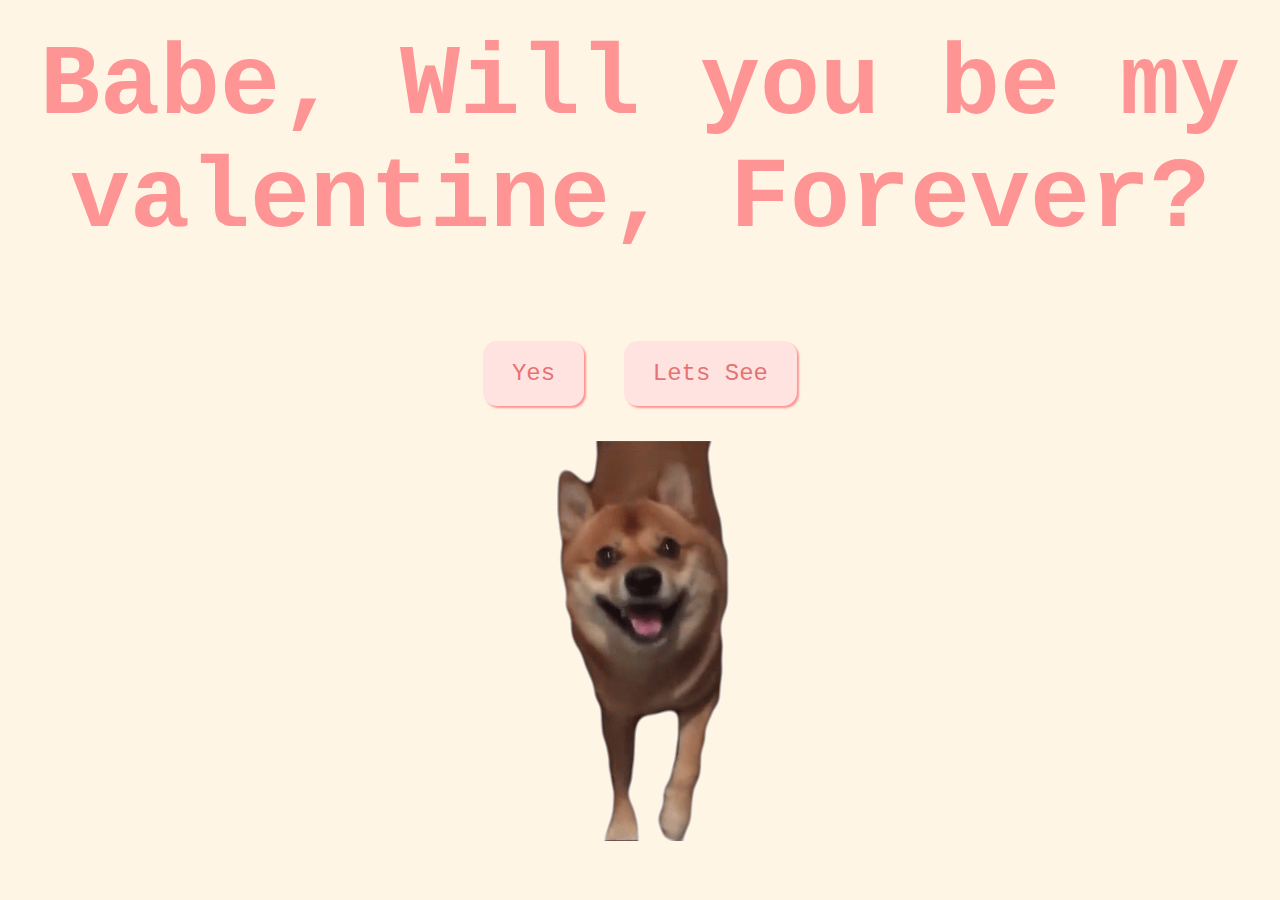
<file: index.html>
<!DOCTYPE html>
<html lang="en">
  <head>
    <meta charset="UTF-8" />
    <meta name="viewport" content="width=device-width, initial-scale=1.0" />
    <title>Be My Valentine</title>
    <link rel="stylesheet" href="css/valentine.css" />
  </head>
  <body>
    <div id="valentineQuestion"><b>Babe, Will you be my valentine, Forever?</b></div>
    <button class="answerButton" onclick="location.href='thankyou.html'">
      Yes
    </button>
    <button class="answerButton" id="noButton">Lets See</button>
    <br />
    <img src="cat.gif" alt="cat asking question" class="responsive" />

    <script>
      document
        .getElementById("noButton")
        .addEventListener("click", function () {
          var yesButton = document.querySelector(
            'button[onclick*="thankyou.html"]'
          );
          var currentFontSize = parseInt(
            window.getComputedStyle(yesButton).fontSize
          );
          yesButton.style.fontSize = currentFontSize + 10 + "px"; // Increase font size by 5px
        });
    </script>
  </body>
</html>
</file>
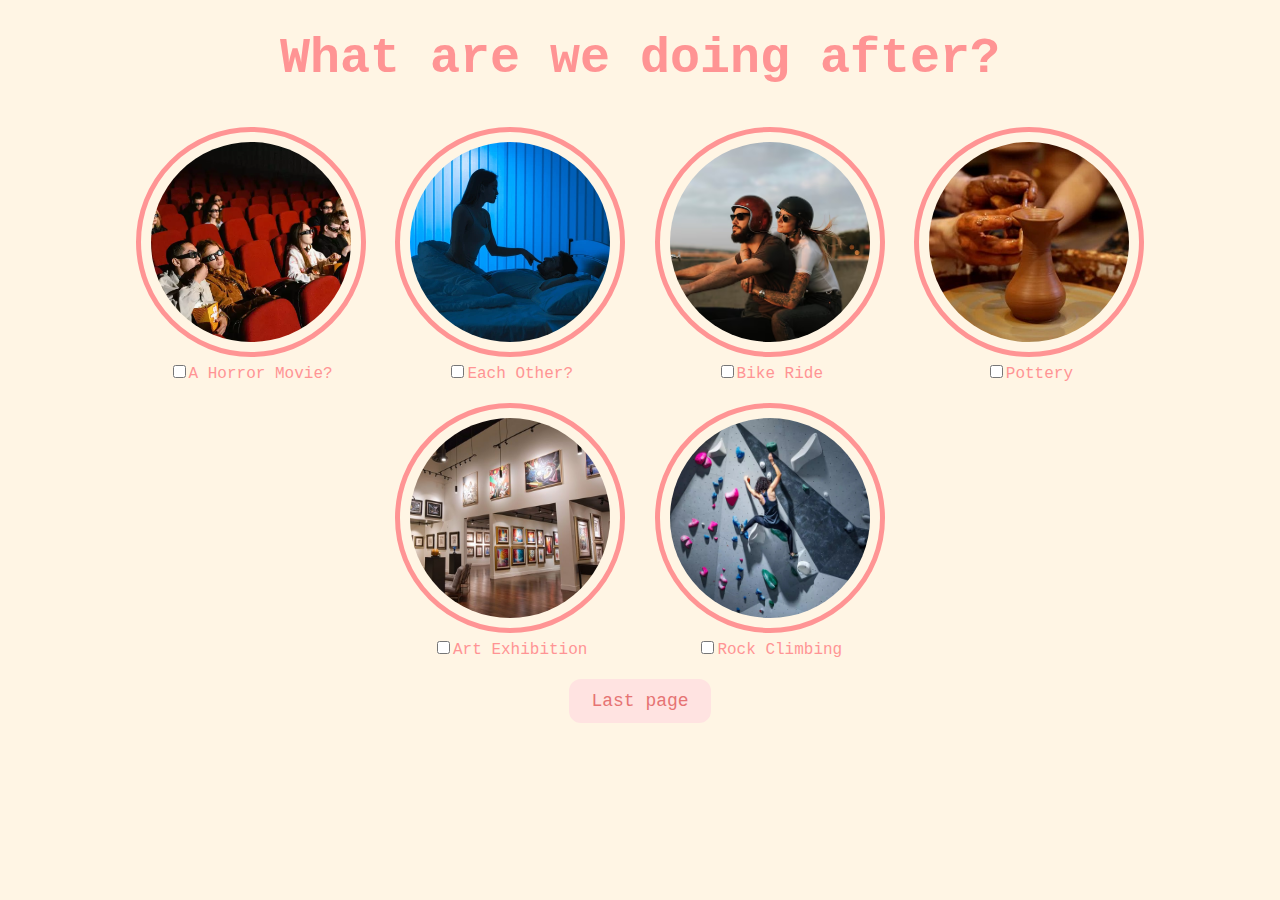
<file: activities.html>
<!DOCTYPE html>
<html lang="en">
  <head>
    <meta charset="UTF-8" />
    <meta name="viewport" content="width=device-width, initial-scale=1.0" />
    <title>Activities</title>
    <link rel="stylesheet" href="css/activities.css" />
  </head>
  <body>
    <div id="activityquestion"><b>What are we doing after?</b></div>
    <div class="activities-selection">
      <div class="activity-item">
        <img src="activities/aquarium.webp" alt="Movie" />
        <label
          ><input
            type="checkbox"
            name="activities"
            value="aquarium"
          />A Horror Movie?</label
        >
      </div>
      <div class="activity-item">
        <img src="activities/arcade.webp" alt="Bedroom" />
        <label
          ><input
            type="checkbox"
            name="activities"
            value="arcade"
          />Each Other?</label
        >
      </div>
      <div class="activity-item">
        <img src="activities/cinema.avif" alt="cinema" />
        <label
          ><input
            type="checkbox"
            name="activities"
            value="cinema"
          />Bike Ride</label
        >
      </div>
      <div class="activity-item">
        <img src="activities/keramika.jpg" alt="ceramics" />
        <label
          ><input
            type="checkbox"
            name="activities"
            value="ceramics"
          />Pottery</label
        >
      </div>
      <div class="activity-item">
        <img src="activities/kunsthalle.jpeg" alt="kunsthalle" />
        <label
          ><input
            type="checkbox"
            name="activities"
            value="kunsthalle"
          />Art Exhibition</label
        >
      </div>
      <div class="activity-item">
        <img src="activities/park.webp" alt="park.webp" />
        <label
          ><input
            type="checkbox"
            name="activities"
            value="park.jpeg"
          />Rock Climbing</label
        >
      </div>
    </div>
    <button class="button" onclick="location.href='lastpage.html'">
      Last page
    </button>
  </body>
</html>
</file>
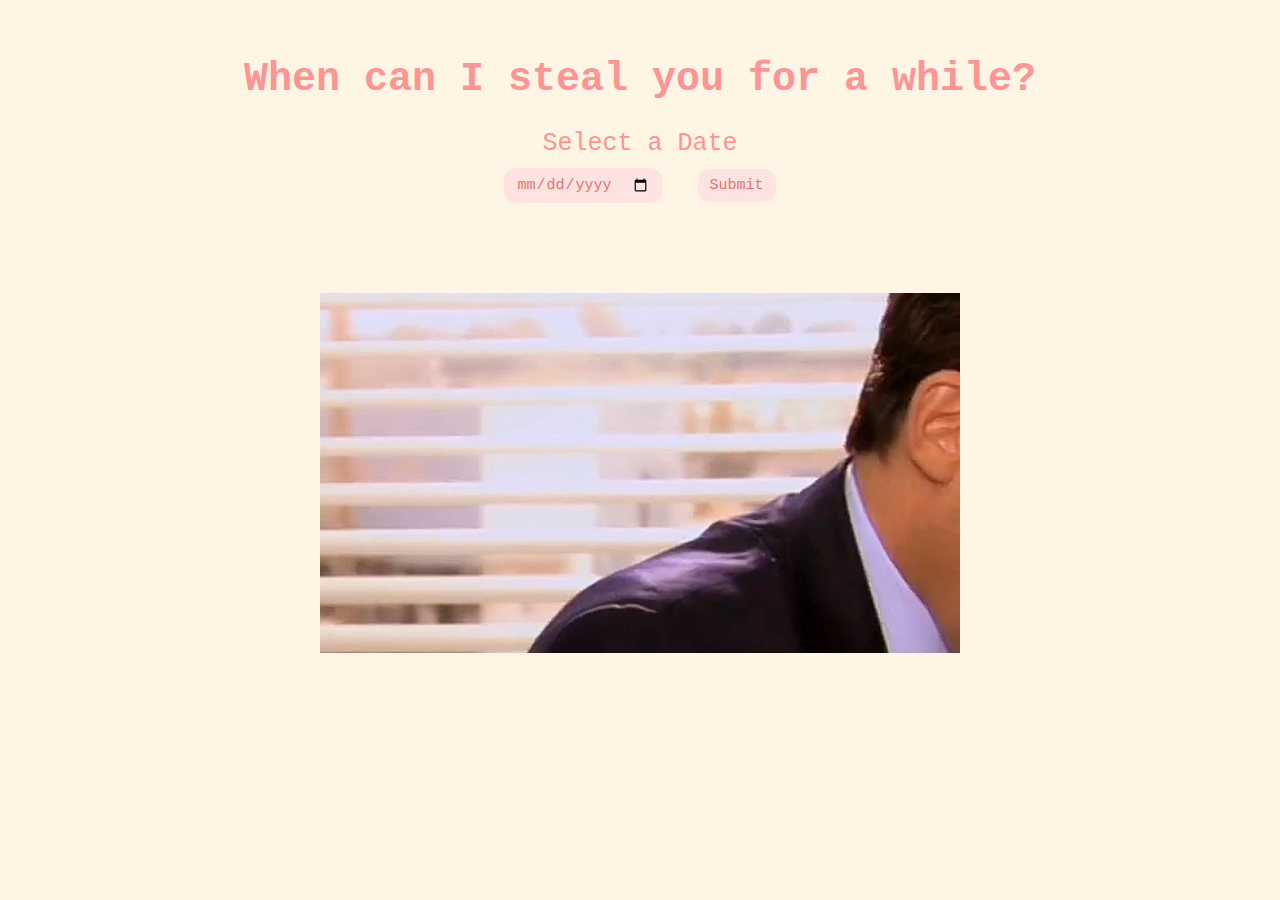
<file: date.html>
<!DOCTYPE html>
<html lang="en">
  <head>
    <meta charset="UTF-8" />
    <meta name="viewport" content="width=device-width, initial-scale=1.0" />
    <title>Date</title>
    <link rel="stylesheet" href="css/date.css" />
    <style>
      .video-container {
        display: flex;
        justify-content: center;
        margin-top: 20px;
      }
      video {
        width: 640px;
        height: 480px;
      }
    </style>
  </head>
  <body>
    <h1 title="choose a date">When can I steal you for a while?</h1>
    <form class="form-group">
      <label>Select a Date</label>
      <div>
        <input type="date" />
        <button class="button" type="submit" formaction="food.html">
          Submit
        </button>
      </div>
    </form>
    <div class="video-container">
      <video autoplay>
        <source src="video.mp4" type="video/mp4">
        Your browser does not support the video tag.
      </video>
    </div>
  </body>
</html>
</file>
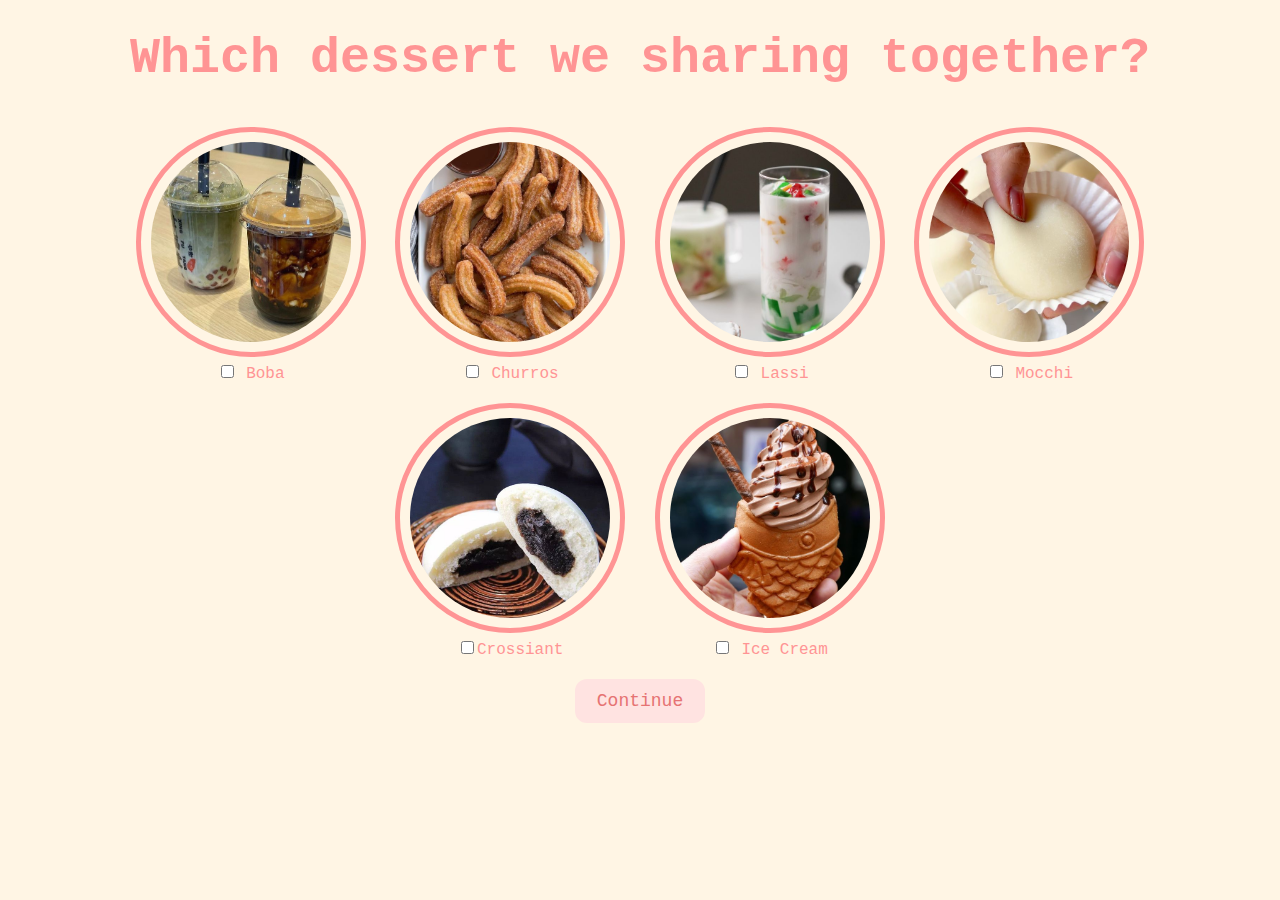
<file: dessert.html>
<!DOCTYPE html>
<html lang="en">
  <head>
    <meta charset="UTF-8" />
    <meta name="viewport" content="width=device-width, initial-scale=1.0" />
    <title>Dessert</title>
    <link rel="stylesheet" href="css/dessert.css" />
  </head>
  <body>
    <div id="dessertquestion">Which dessert we sharing together?</div>

    <div class="dessert-selection">
      <div class="dessert-item">
        <img src="food/boba.jpeg" alt="boba" />
        <label
          ><input type="checkbox" name="dessert" value="boba" /> Boba</label
        >
      </div>
      <div class="dessert-item">
        <img src="food/churro.jpeg" alt="churro" />
        <label
          ><input type="checkbox" name="dessert" value="churro" /> Churros</label
        >
      </div>
      <div class="dessert-item">
        <img src="food/che.jpeg" alt="che" />
        <label><input type="checkbox" name="dessert" value="che" /> Lassi</label>
      </div>
      <div class="dessert-item">
        <img src="food/mochi.jpeg" alt="mochi" />
        <label
          ><input type="checkbox" name="dessert" value="mochi" /> Mocchi</label
        >
      </div>
      <div class="dessert-item">
        <img src="food/randombun.jpeg" alt="randombun" />
        <label
          ><input type="checkbox" name="dessert" value="randombun" />Crossiant
          </label
        >
      </div>
      <div class="dessert-item">
        <img src="food/taiyaki.jpeg" alt="taiyaki" />
        <label
          ><input type="checkbox" name="dessert" value="taiyaki" />
          Ice Cream</label
        >
      </div>
    </div>
    <button class="button" onclick="location.href='activities.html'">
      Continue
    </button>
  </body>
</html>
</file>
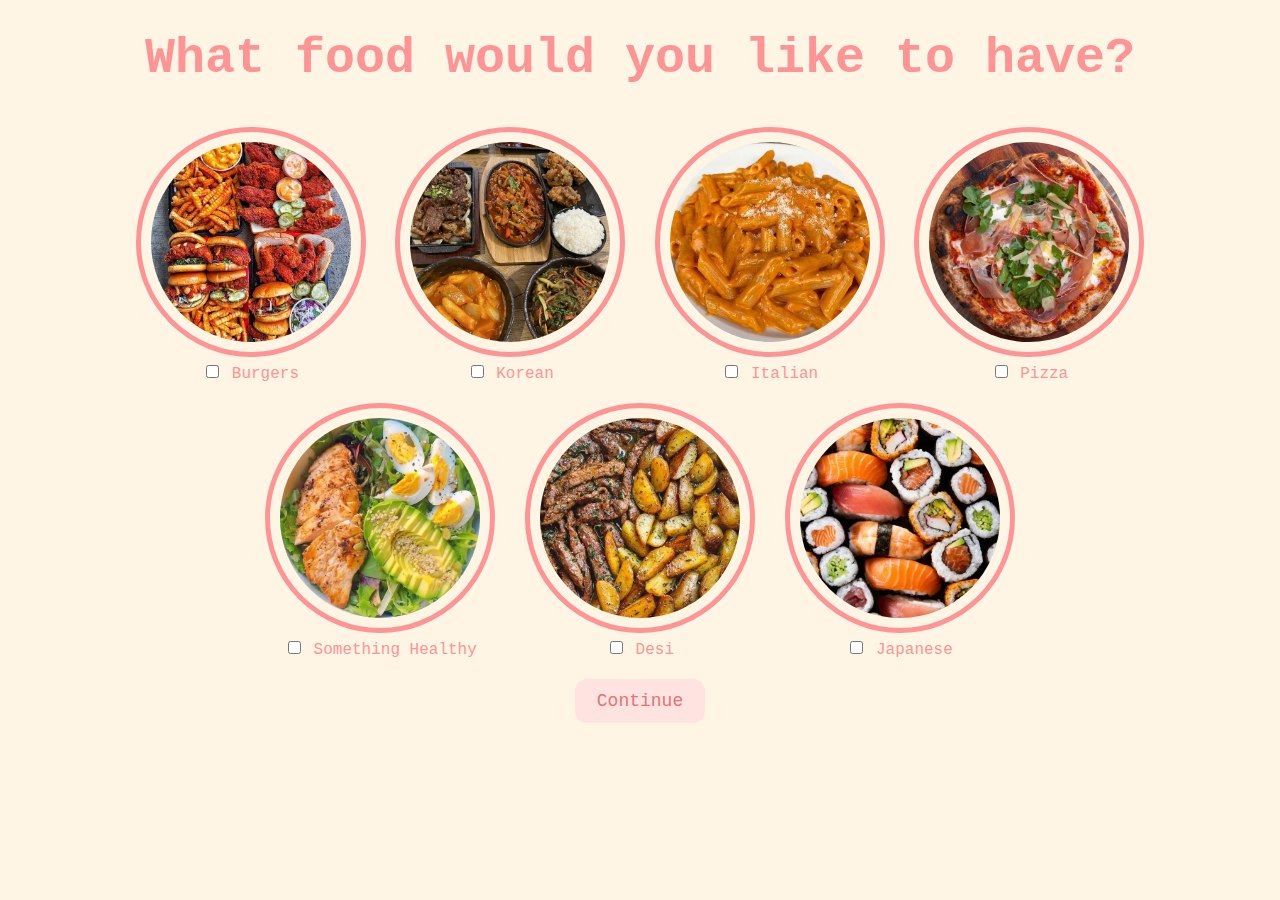
<file: food.html>
<!DOCTYPE html>
<html lang="en">
  <head>
    <meta charset="UTF-8" />
    <meta name="viewport" content="width=device-width, initial-scale=1.0" />
    <title>Food Selection</title>
    <link rel="stylesheet" href="css/food.css" />
  </head>
  <body>
    <div id="foodquestion">
      <b>What food would you like to have?</b>
    </div>

    <div class="food-selection">
      <div class="food-item">
        <img src="food/burgers.jpeg" alt="Burgers, fries and fried chicken" />
        <label
          ><input
            type="checkbox"
            name="food"
            value="Burgers, fries and fried chicken"
          />
          Burgers</label
        >
      </div>
      <div class="food-item">
        <img src="food/koreanfood.jpeg" alt="koreanfood" />
        <label
          ><input type="checkbox" name="food" value="Korean food" /> Korean
          </label
        >
      </div>
      <div class="food-item">
        <img src="food/pasta.jpeg" alt="pasta" />
        <label><input type="checkbox" name="food" value="pasta" /> Italian</label>
      </div>
      <div class="food-item">
        <img src="food/pizza.jpeg" alt="pizza" />
        <label><input type="checkbox" name="food" value="pizza" /> Pizza</label>
      </div>
      <div class="food-item">
        <img src="food/salad.jpeg" alt="salad" />
        <label><input type="checkbox" name="food" value="salad" /> Something Healthy </label>
      </div>
      <div class="food-item">
        <img src="food/steak.jpeg" alt="steak" />
        <label><input type="checkbox" name="food" value="steak" /> Desi</label>
      </div>
      <div class="food-item">
        <img src="food/sushi.jpeg" alt="sushi" />
        <label><input type="checkbox" name="food" value="sushi" /> Japanese</label>
      </div>
    </div>
    <button class="button" onclick="location.href='dessert.html'">
      Continue
    </button>
  </body>
</html>
</file>
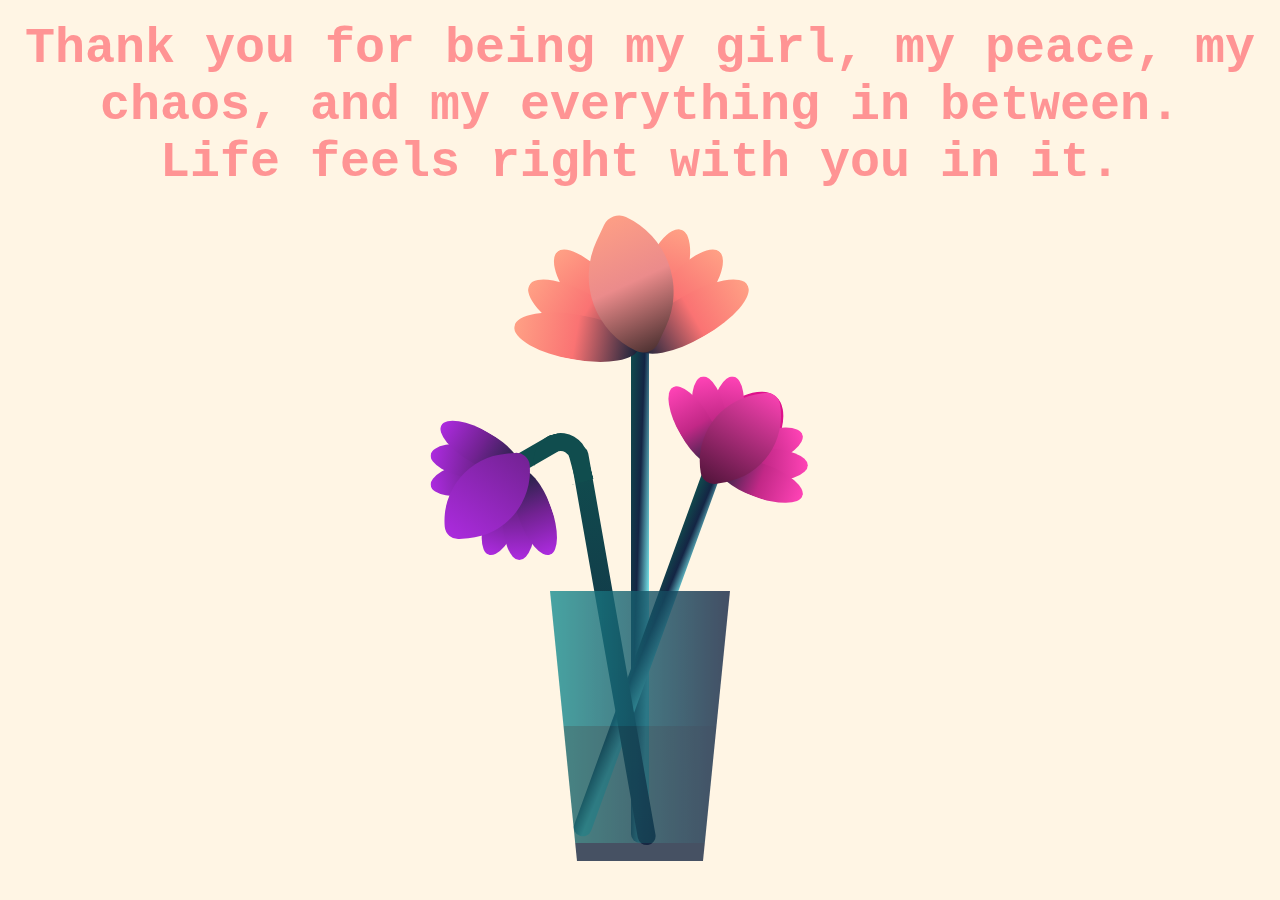
<file: lastpage.html>
<!DOCTYPE html>
<html lang="en">
  <head>
    <meta charset="UTF-8" />
    <meta name="viewport" content="width=device-width, initial-scale=1.0" />
    <title>Document</title>
    <link rel="stylesheet" href="css/flower.css" />
  </head>
  <body>
    <div id="thankyou"><b>Thank you for being my girl, my peace, my chaos, and my everything in between.<br> Life feels right with you in it.</b></div>
    <div class="flower">
      <div class="f-wrapper">
        <div class="flower__line"></div>
        <div class="f">
          <div class="flower__leaf flower__leaf--1"></div>
          <div class="flower__leaf flower__leaf--2"></div>
          <div class="flower__leaf flower__leaf--3"></div>
          <div class="flower__leaf flower__leaf--4"></div>
          <div class="flower__leaf flower__leaf--5"></div>
          <div class="flower__leaf flower__leaf--6"></div>
          <div class="flower__leaf flower__leaf--7"></div>
          <div
            class="flower__leaf flower__leaf--8 flower__fall-down--yellow"
          ></div>
        </div>
      </div>

      <div class="f-wrapper f-wrapper--2">
        <div class="flower__line"></div>
        <div class="f">
          <div class="flower__leaf flower__leaf--1"></div>
          <div class="flower__leaf flower__leaf--2"></div>
          <div class="flower__leaf flower__leaf--3"></div>
          <div class="flower__leaf flower__leaf--4"></div>
          <div class="flower__leaf flower__leaf--5"></div>
          <div class="flower__leaf flower__leaf--6"></div>
          <div class="flower__leaf flower__leaf--7"></div>
          <div
            class="flower__leaf flower__leaf--8 flower__fall-down--pink"
          ></div>
        </div>
      </div>

      <div class="f-wrapper f-wrapper--3">
        <div class="flower__line"></div>
        <div class="f">
          <div class="flower__leaf flower__leaf--1"></div>
          <div class="flower__leaf flower__leaf--2"></div>
          <div class="flower__leaf flower__leaf--3"></div>
          <div class="flower__leaf flower__leaf--4"></div>
          <div class="flower__leaf flower__leaf--5"></div>
          <div class="flower__leaf flower__leaf--6"></div>
          <div class="flower__leaf flower__leaf--7"></div>
          <div
            class="flower__leaf flower__leaf--8 flower__fall-down--purple"
          ></div>
        </div>
      </div>
      <div class="flower__glass"></div>
    </div>
  </body>
</html>
</file>
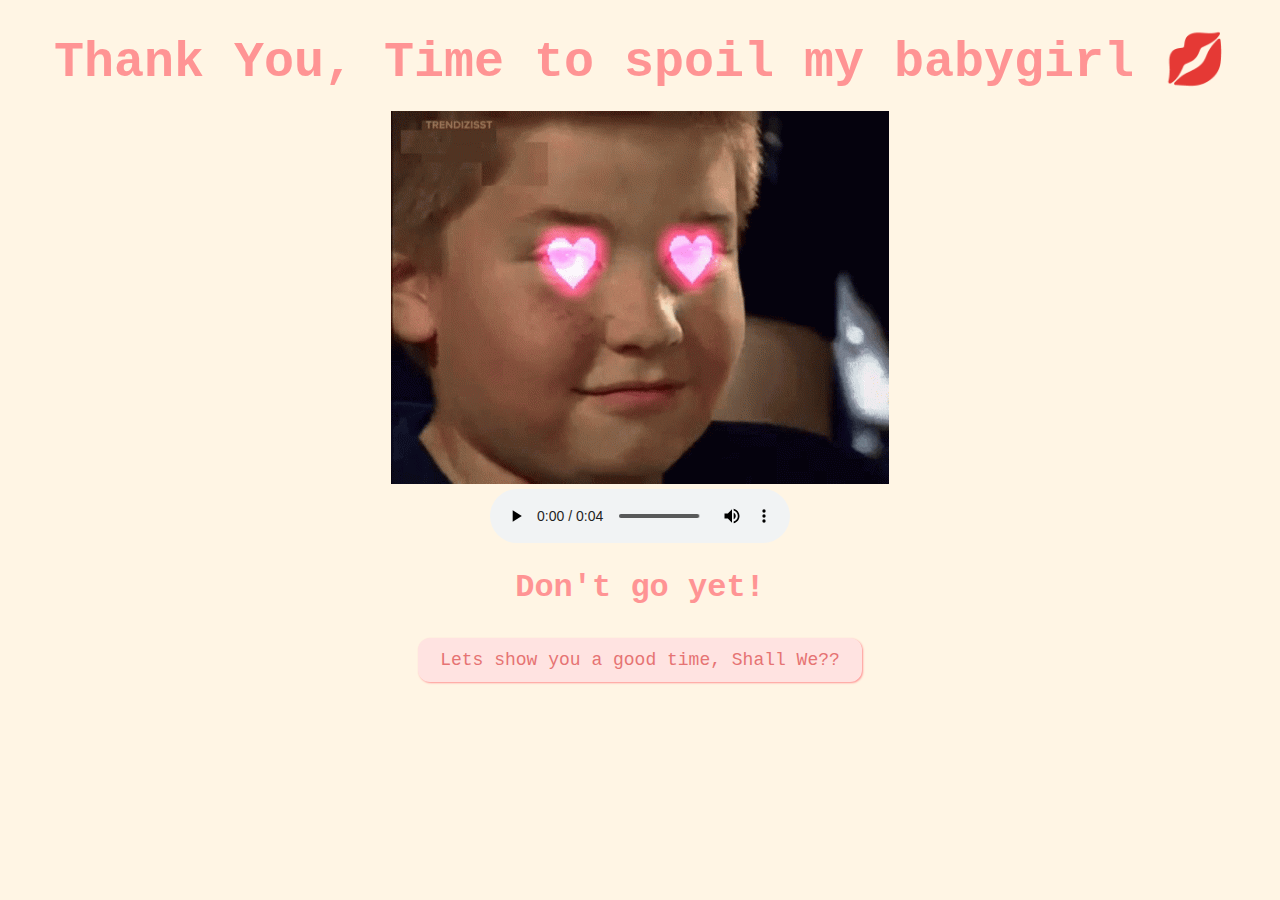
<file: thankyou.html>
<!DOCTYPE html>
<html lang="en">
  <head>
    <meta charset="UTF-8" />
    <meta name="viewport" content="width=device-width, initial-scale=1.0" />
    <title>Thank you</title>
    <link rel="stylesheet" href="css/lastpage.css" />
  </head>
  <body>
    <div id="thankyou"><b>Thank You, Time to spoil my babygirl 💋</b></div>

    <img id="rizz" src="rizz.gif" alt="rizzler god" class="responsive" />
    <br />
    <audio controls autoplay loop>
      <source src="congratulations.mp3" type="audio/mpeg" />
      Your browser does not support the audio element.
    </audio>
    <h1>Don't go yet!</h1>
    <button class="button" onclick="location.href='date.html'">
      Lets show you a good time, Shall We??
    </button>
  </body>
</html>
</file>
<file: css/valentine.css>
body {
  text-align: center;
  margin-top: 30px;
  font-family: "Courier";
  background-color: #fff5e4;
  color: #ff9494;
}

img {
  height: 400px;
  width: auto;
  padding: 10px;
}

#valentineQuestion {
  font-size: 100px;
  margin-bottom: 70px;
}
.answerButton {
  padding: 15px 25px;
  font-size: 24px;
  cursor: pointer;
  margin: 15px;
  font-family: "courier";
  margin-bottom: 25px;
  background-color: #ffe3e1;
  color: #e67373;
  border-radius: 14px;
  border: 4px solid #ffe3e1;
  box-shadow: 2px 2px 2px #ff9494;
  transition: 0.2s;
}

.answerButton:hover {
  background-color: #ff9494;
  color: #ffe3e1;
  border: 4px solid #ff9494;
  box-shadow: 2px 2px 3px #ffe3e1;
}
</file>
<file: css/activities.css>
body {
  text-align: center;
  margin-top: 30px;
  font-family: "Courier";
  background-color: #fff5e4;
  color: #ff9494;
}
#activityquestion {
  font-size: 50px;
  margin-bottom: 30px;
}
.activity-item {
  display: inline-block;
  margin: 10px;
  vertical-align: top;
  color: #ff9494;
}
.activity-item img {
  height: 200px;
  width: 200px;
  border-radius: 50%;
  border: 5px solid #ff9494;
  object-fit: cover;
  padding: 10px;
}
.activity-item label {
  display: block;
}
.button {
  padding: 10px 20px;
  font-size: 18px;
  cursor: pointer;
  margin: 10px;
  font-family: "courier";
  margin-bottom: 20px;
  background-color: #ffe3e1;
  color: #e67373;
  border-radius: 12px;
  border: 2px solid #ffe3e1;
}
</file>
<file: css/date.css>
body {
  text-align: center;
  margin-top: 30px;
  font-family: "Courier";
  background-color: #fff5e4;
  color: #ff9494;
  display: flex;
  flex-direction: column;
}
h1 {
  font-size: 40px;
}

form .header {
  width: 100%;
  display: flex;
  font-size: 20px;
  margin-bottom: 20px;
  color: #ff9494;
}

.form-group {
  display: flex;
  flex-direction: column;
  justify-content: center;
  font-size: 25px;
}

.button {
  padding: 6px 10px;
  font-size: 15px;
  cursor: pointer;
  margin: 10px;
  font-family: "courier";
  margin-bottom: 10px;
  background-color: #ffe3e1;
  color: #e67373;
  border-radius: 12px;
  border: 2px solid #ffe3e1;
  transition: 0.3s;
}

.button:hover {
  background-color: #ff9494;
  color: #ffe3e1;
  border: 2px solid #ff9494;
}

input[type="date"] {
  padding: 6px 10px;
  font-size: 15px;
  cursor: pointer;
  margin: 10px;
  font-family: "courier";
  margin-bottom: 10px;
  background-color: #ffe3e1;
  color: #e67373;
  border-radius: 12px;
  border: 2px solid #ffe3e1;
}
</file>
<file: css/dessert.css>
body {
  text-align: center;
  margin-top: 30px;
  font-family: courier;
  background-color: #fff5e4;
  color: #ff9494;
}
#dessertquestion {
  font-size: 50px;
  margin-bottom: 30px;
  font-weight: bold;
}
.dessert-item {
  display: inline-table;
  margin: 10px;
  vertical-align: top;
  color: #ff9494;
}
.dessert-item img {
  height: 200px;
  width: 200px;
  border-radius: 50%;
  border: 5px solid #ff9494;
  object-fit: cover;
  padding: 10px;
}
.dessert-item label {
  display: block;
}
.button {
  padding: 10px 20px;
  font-size: 18px;
  cursor: pointer;
  margin: 10px;
  font-family: "courier";
  margin-bottom: 20px;
  background-color: #ffe3e1;
  color: #e67373;
  border-radius: 12px;
  border: 2px solid #ffe3e1;
}
</file>
<file: css/food.css>
body {
  text-align: center;
  margin-top: 30px;
  font-family: "Courier";
  background-color: #fff5e4;
  color: #ff9494;
}
#foodquestion {
  font-size: 50px;
  margin-bottom: 30px;
}
.food-item {
  display: inline-block;
  margin: 10px;
  vertical-align: top;
  color: #ff9494;
}
.food-item img {
  height: 200px;
  width: 200px;
  border-radius: 50%;
  border: 5px solid #ff9494;
  object-fit: cover;
  padding: 10px;
}
.food-item label {
  display: block;
}
.button {
  padding: 10px 20px;
  font-size: 18px;
  cursor: pointer;
  margin: 10px;
  font-family: "courier";
  margin-bottom: 20px;
  background-color: #ffe3e1;
  color: #e67373;
  border-radius: 12px;
  border: 2px solid #ffe3e1;
}
</file>
<file: css/flower.css>
*,
*::after,
*::before{
    padding: 0;
    margin: 0;
    box-sizing: border-box;
}

:root{
    --color-bg: linear-gradient(to top,#010329,#000005);
    --color-glass:linear-gradient(to left,#142544,#1a9092);
    --color-water:linear-gradient(to left,#142544,#1b6d6e);
}

body{
    background-color: #FFF5E4;
    min-height: 100vh;
    display: flex;
    flex-direction: column; /* Change the direction to column */
    align-items: center;
    justify-content: flex-start; /* Align items to the start of the container */
    overflow: hidden;
	color: #FF9494;
	font-family: courier;
}

#thankyou {
    width: 100%; /* Ensure it spans the full width */
    text-align: center; /* Keep the text centered */
    margin-top: 20px; /* Add some space at the top */
    z-index: 1000; /* Ensure it's above other elements if needed */
    position: relative; /* Adjust based on layout needs */
	margin-bottom: 400px;
	font-size: 50px;
}

.flower{
    position: relative;
}

.flower__glass{
    width:20vmin;
    height: 30vmin;
    background-image: var(--color-glass);
    clip-path: polygon(0 0, 100% 0, 85% 100%, 15% 100%);
    opacity: .8;
    position: relative;
}

.flower__glass::after{
    content: '';
    position: absolute;
    bottom: 0;
    left: 0;
    background-color: #182843;
    width: 100%;
    height: 2vmin;
}

.flower__glass::before{
    content: '';
    position: absolute;
    bottom: 0;
    left: 0;
    background-image: var(--color-water);
    width: 100%;
    height: 15vmin;
}

.f-wrapper{
    position: absolute;
    left: 45%;
    bottom: 2vmin;
}

.f-wrapper--2{
    left: 50%;
    bottom: 5%;
    transform-origin: 10% left;
    transform: rotate(20deg);
}

.f-wrapper--3{
    left: 30%;
    bottom: 5%;
    transform-origin: 10% left;
    transform: rotate(-10deg);
}

.f-wrapper--3 .flower__line{
    height: 45vmin;
    position: relative;
}

.f-wrapper--3 .flower__line::after{
    content: '';
    position: absolute;
    left:0;
    top: 0;
    width: 6vmin;
    height: 6vmin;
    transform: translate(-69%,-30%) rotate(-5deg);
    border-radius:10vmin 10vmin 0 0;
    border: 2vmin solid  #104d4e;
    border-bottom: transparent;
    border-left: transparent;
}

.f-wrapper--3 .flower__line::before{
    content: '';
    position: absolute;
    left:-40%;
    top: -1%;
    width: 6vmin;
    height: 2vmin;
    transform-origin: right;
    transform: translate(-100%,-80%) rotate(-20deg);
    background-color: #104d4e;
    border-radius: 2vmin;
}

.f-wrapper--3 .flower__line{
    background-image: linear-gradient(to top,#142544,#104d4e);
}


.f-wrapper--2 .flower__line{
    height: 45vmin;
}

.f-wrapper--2 .f{
    transform: translateX(-50%) rotate(20deg);
}

.f-wrapper--3 .f{
    transform: translate(-350%,-50%) rotate(-120deg);
}

.f-wrapper--2 .flower__leaf:not(:first-child){
    width: 3.8vmin;
    height: 10vmin;
    background-image: linear-gradient(to bottom, #ff43b6 ,#c22887, #1a233a 99%);
}

.f-wrapper--3 .flower__leaf:not(:first-child){
    width: 3.8vmin;
    height: 10vmin;
    background-image: linear-gradient(to bottom, #ad2be0 ,#712291, #1a233a 99%);
}

.f-wrapper--3 .flower__leaf--1{
    width: 8vmin;
    height: 10vmin;
    bottom: 2vmin;
    background-color: #ad2be0;
}

.f-wrapper--2 .flower__leaf--1{
    width: 8vmin;
    height: 10vmin;
    bottom: 2vmin;
    background-color: #de118b;
}

.f-wrapper--2 .f .flower__leaf--8{
    width: 10vmin;
    height: 9vmin;
    bottom: 3vmin;
    left: -30%;
    transform: rotate(-50deg);
    background-image: linear-gradient(to left bottom, #ff43b6 ,#4d1337);;
}

.f-wrapper--3 .f .flower__leaf--8{
    width: 10vmin;
    height: 9vmin;
    left: -10% !important;
    background-image: linear-gradient(to left bottom, #ad2be0 ,#712291);;
}

.flower__line{
    width: 2vmin;
    height: 56vmin;
    background-image: linear-gradient(to left top,#82fdff 20%,#142544,#104d4e);
    border-radius: 4vmin;
}

.f{
    position: absolute;
    top: 1vmin;
    left: 50%;
    transform: translateX(-50%) rotate(-10deg);
    width: 2vmin;
    height: 2vmin;
}


.flower__leaf{
    position: absolute;
    left: 50%;
    bottom: 2vmin;
    transform: translateX(-50%);
    width: 5vmin;
    height: 14vmin;
    background-image: linear-gradient(to bottom, #ffa085 ,#fa7373, #1a233a 99%);

    clip-path: ellipse(50% 50% at 50% 50%);
    transform-origin: center bottom;
    animation: open-flower 2s 1s backwards;
}

.flower__leaf--1{
    width: 10vmin;
    height: 12vmin;
    bottom: 3vmin;
    border-radius: 50% 50% 50% 50% / 80% 80% 20% 20%;
    background-color: #e24f5f;
    background-image: none;
    animation: open-flowe--middle  1.4s 1s backwards;
}

.flower__leaf--2{
    transform: translateX(-50%) rotate(-30deg);
}
.flower__leaf--3{
    transform: translateX(-50%) rotate(-50deg);
}
.flower__leaf--4{
    transform: translateX(-50%) rotate(-70deg);
}

.flower__leaf--5{
    transform: translateX(-50%) rotate(30deg);
}

.flower__leaf--6{
    transform: translateX(-50%) rotate(50deg);
}

.flower__leaf--7{
    transform: translateX(-50%) rotate(70deg);
}

.flower__leaf--8{
    width: 13vmin;
    height: 11vmin;
    bottom: 6vmin;
    left: -30%;
    border-radius: none;
    clip-path: none;
    border-radius: 10vmin 2vmin 10vmin 2vmin;
    transform: rotate(-55deg);
    background-image: linear-gradient(to left bottom, #ffa085 ,#eb8b8b,#492f2f 98%);
}

.flower__fall-down--yellow{
    animation: flower-fall-down-yellow  8s 1.2s linear forwards;
}

.flower__fall-down--pink{
    animation: flower-fall-down-pink  5s 1.2s linear forwards;
}

.flower__fall-down--purple{
    bottom: 4vmin;
    animation:flower-fall-down-purple  6s 1.2s linear forwards, flower-falling 6s 7.2s linear infinite;
}


@keyframes open-flower{
        0%{
            transform:  translateX(-50%) rotate(0);
        }
}

@keyframes open-flowe--middle {
    0%{
        opacity: 0;
        transform: translateX(-50%) scale(0);
    }
}

@keyframes flower-fall-down-pink {

    0%{
        transform: rotate(-55deg);
    }

    50%{
        transform: rotateX(-100deg);
    }

    100%{
        transform:translate(2vmin,28vmin);
    }

}

@keyframes flower-fall-down-yellow {

    0%{
        transform: rotate(-55deg);
    }

    50%{
        bottom: 3vmin;
        transform: rotateX(-100deg);
    }

    100%{
        transform:translate(2vmin,70vmin) rotate(150deg);
    }

}

@keyframes flower-fall-down-purple {

    0%{
        transform: rotate(-50deg);
    }

    25%{
        bottom: 1vmin ;
        transform: rotateX(-100deg);
        perspective: 0px;
    }

    50%{
        perspective: 0px;
        transform:translate(-30vmin,2vmin) rotate(90deg);
    }

    75%{
        perspective: 0px;
        transform:translate(-34vmin,-2vmin);
    }

    100%{
        transform-origin: center;
        transform:translate(-34vmin,-2vmin) rotateY(-80deg) rotateX(35deg);
    }

}

@keyframes flower-falling {
    0%,100%{
        transform-origin: center;
        transform:translate(-34vmin,-2vmin) rotateY(-80deg) rotateX(35deg);
    }

    25%{
        transform-origin: center;
        transform:translate(-34.4vmin,-2vmin) rotateY(-84deg) rotateX(35deg);
    }

    50%{
        transform-origin: center;
        transform:translate(-32vmin,-4.2vmin) rotateY(-80deg) rotateX(35deg);
    }

    75%{
        transform-origin: center;
        transform:translate(-36vmin,1.1vmin) rotateY(-80deg) rotateX(35deg);
    }
}
</file>
<file: css/lastpage.css>
body {
  text-align: center;
  margin-top: 30px;
  font-family: "Courier";
  background-color: #fff5e4;
  color: #ff9494;
}
#thankyou {
  font-size: 50px;
  margin-bottom: 20px;
}
.rizz {
  margin-bottom: 10 px;
}
.button {
  padding: 10px 20px;
  font-size: 18px;
  cursor: pointer;
  margin: 10px;
  font-family: "courier";
  margin-bottom: 20px;
  background-color: #ffe3e1;
  color: #e67373;
  border-radius: 12px;
  border: 2px solid #ffe3e1;
  box-shadow: 1px 1px 2px #ff9494;
  transition: 0.3s;
}

.button:hover {
  background-color: #ff9494;
  color: #ffe3e1;
  border: 2px solid #ff9494;
  box-shadow: 1px 1px 2px #ffe3e1;
}
</file>
